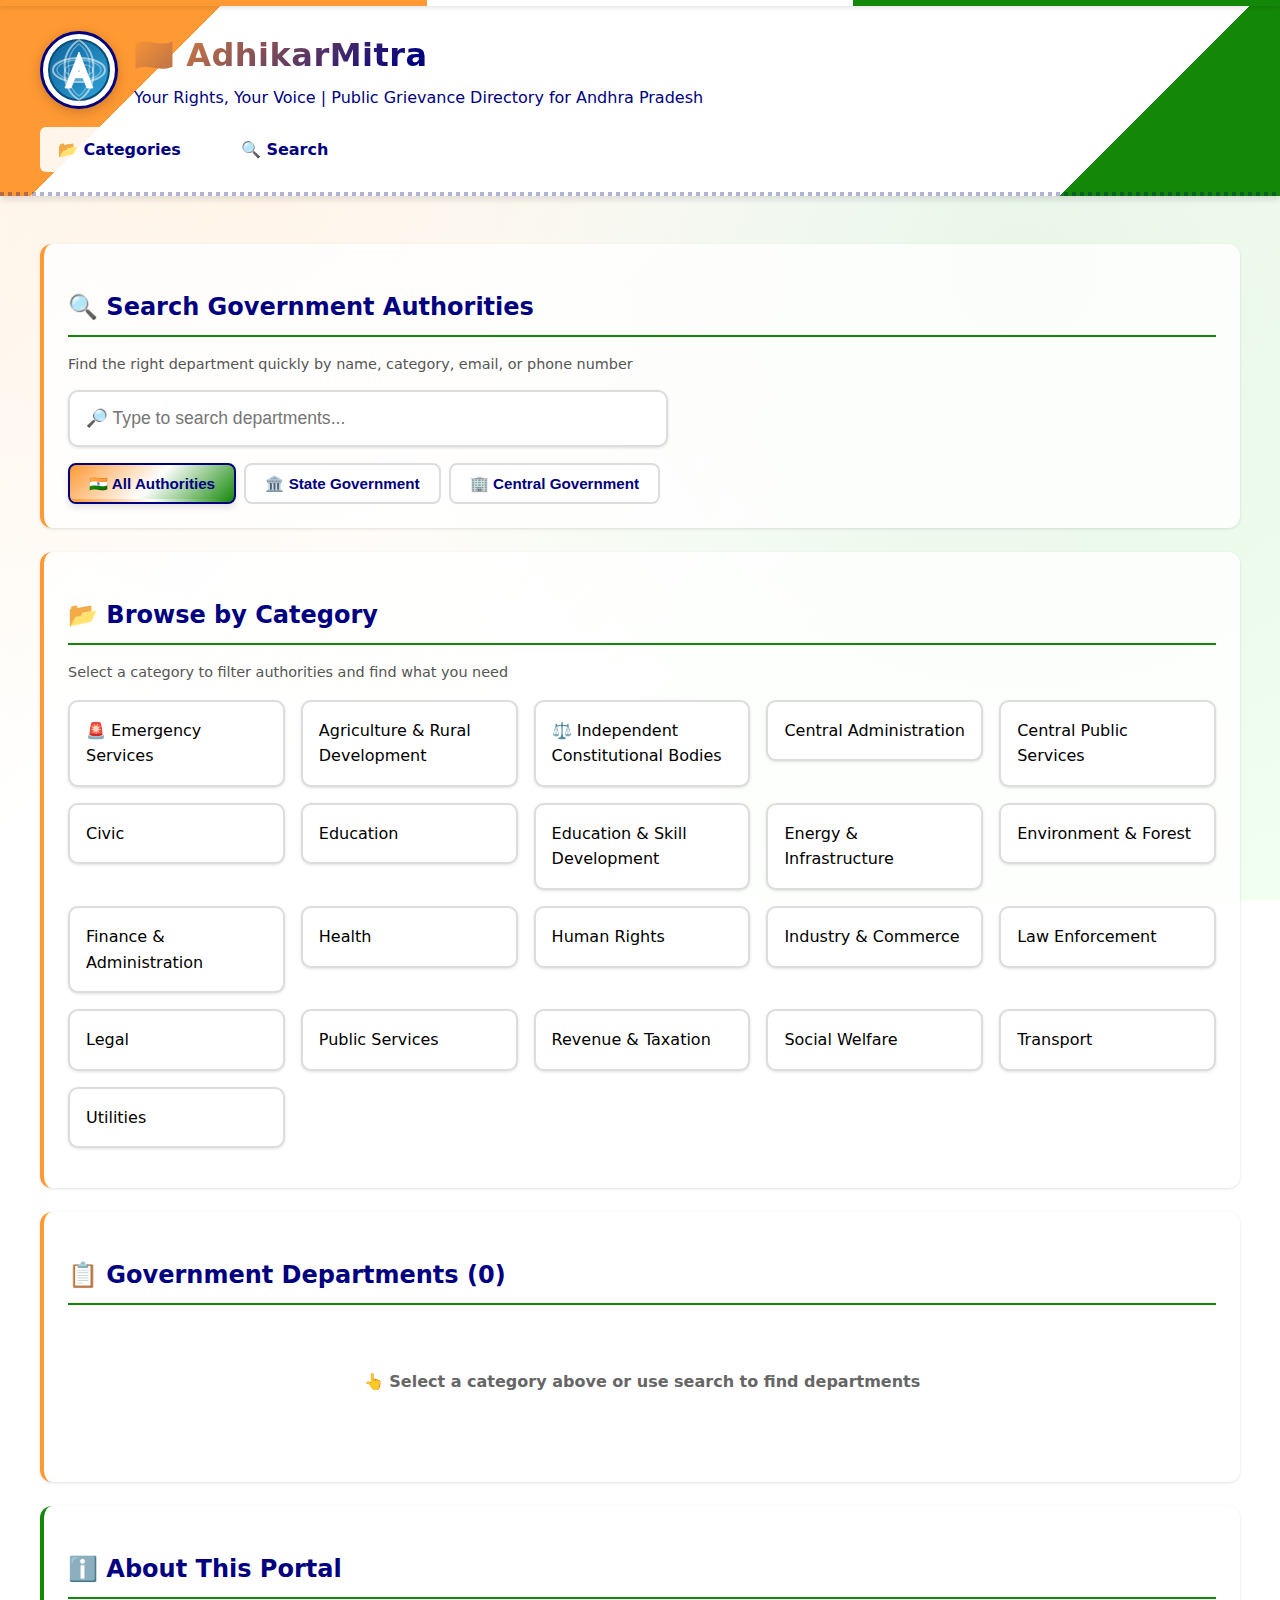
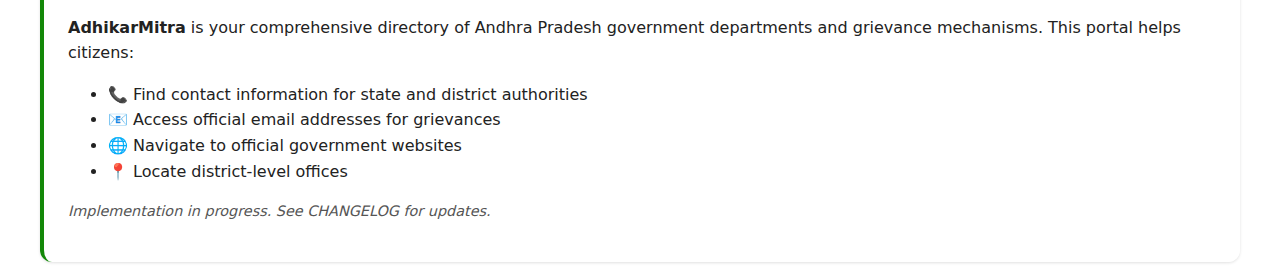
<file: index.html>
<!DOCTYPE html>
<html lang="en">
<head>
  <meta charset="utf-8" />
  <meta http-equiv="refresh" content="0; url=src/index.html" />
  <title>AdhikarMitra - Redirecting...</title>
</head>
<body>
  <p>Redirecting to <a href="src/index.html">AdhikarMitra</a>...</p>
</body>
</html>
</file>
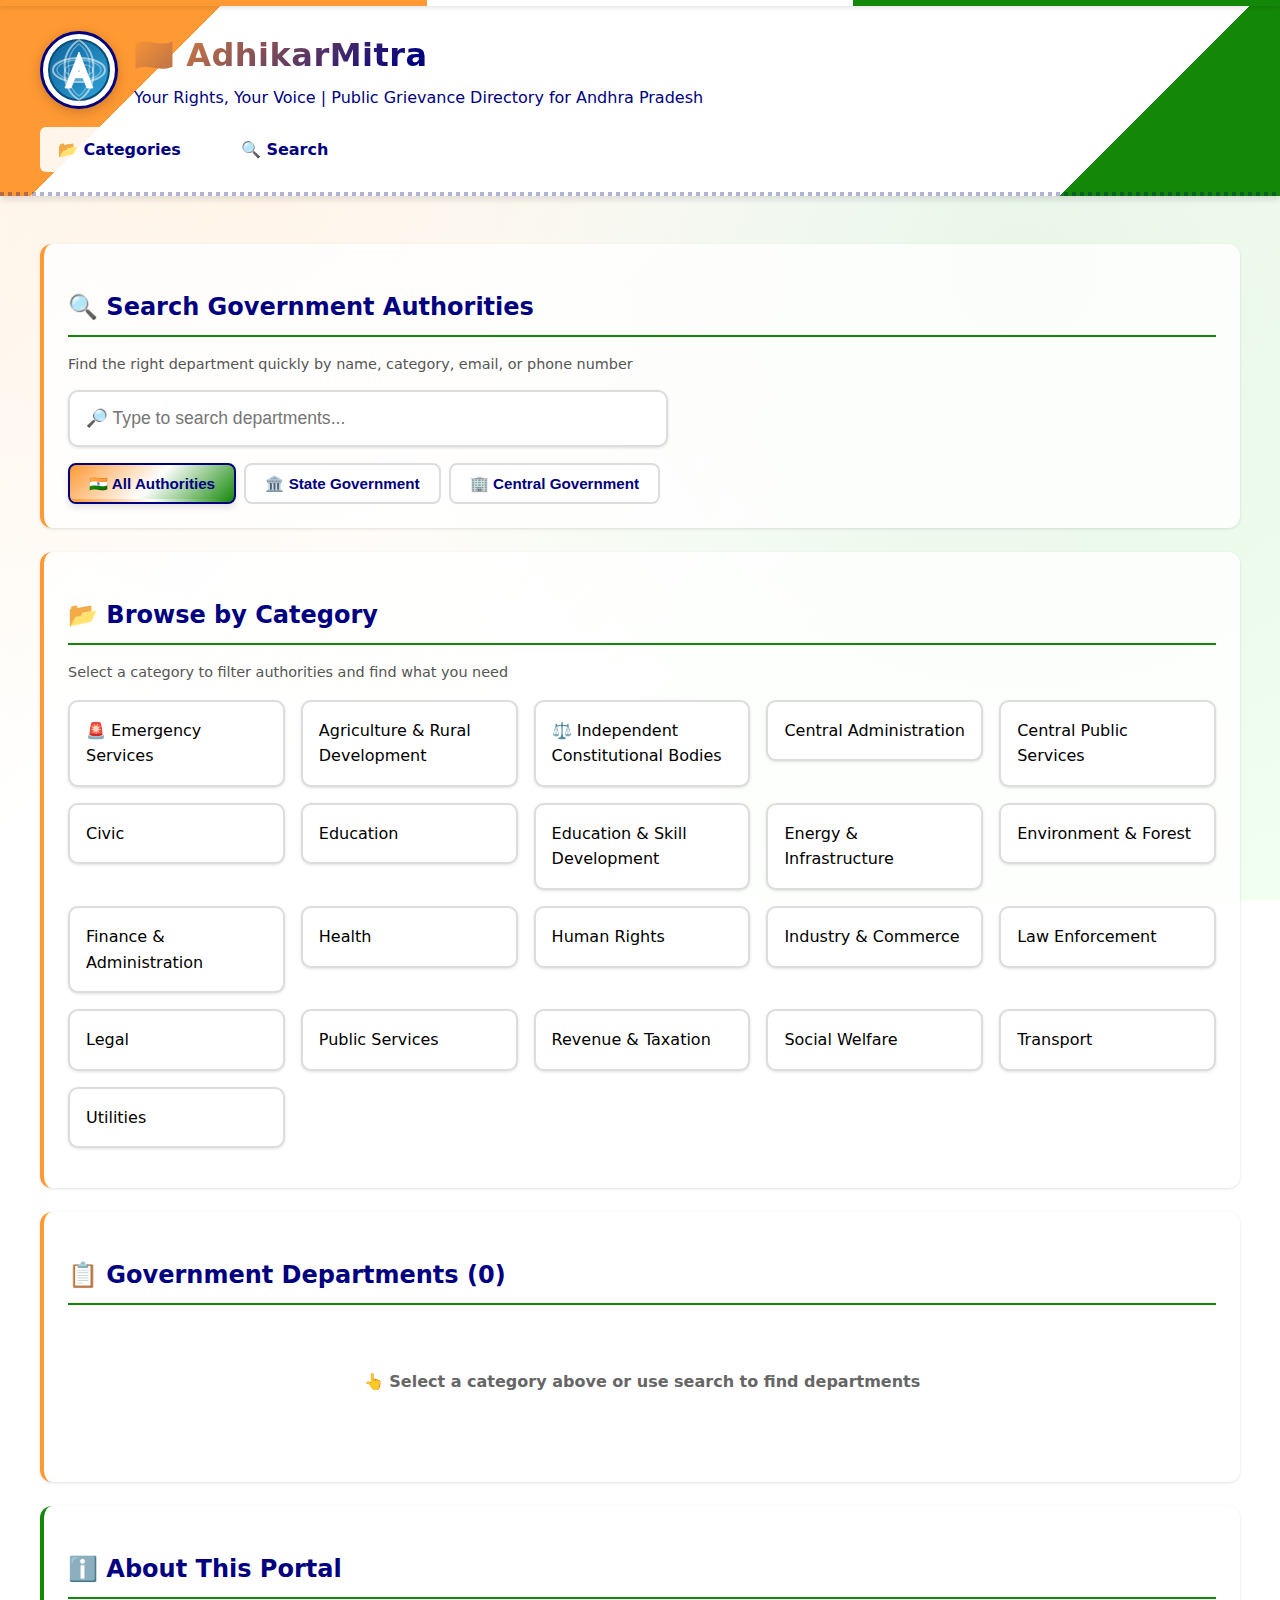
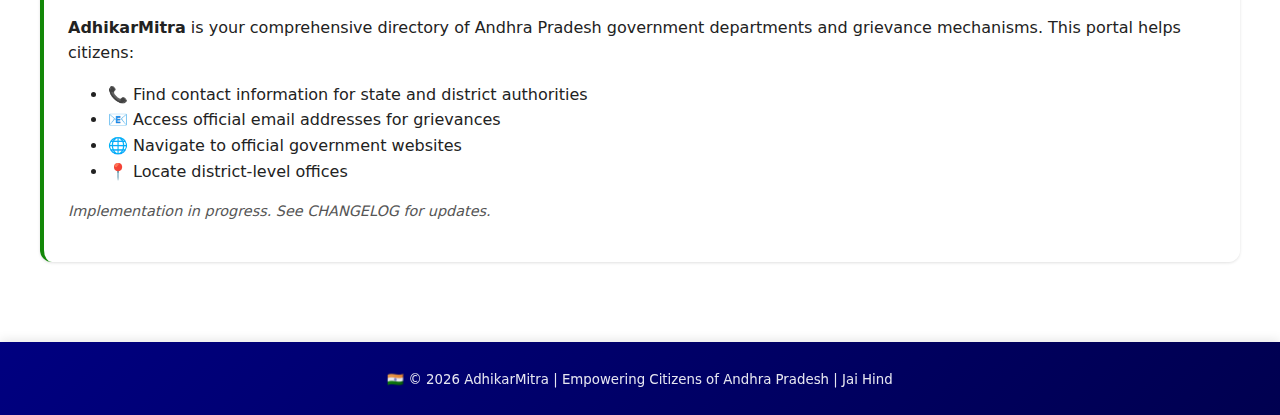
<file: src/index.html>
<!DOCTYPE html>
<html lang="en">
<head>
  <meta charset="utf-8" />
  <meta name="viewport" content="width=device-width,initial-scale=1" />
  <title>AdhikarMitra – Public Grievance & Rights Directory for Andhra Pradesh</title>
  <meta name="description" content="AdhikarMitra - Find government authorities for public grievances in Andhra Pradesh. Search 125+ departments including Women & Child Welfare, Health, Education, Police, Revenue, and more." />
  <meta name="keywords" content="Andhra Pradesh grievance, public complaints, government authorities, women welfare, health department, police complaints, revenue department, Andhra Pradesh government, citizen services, rights directory" />
  <meta name="author" content="AdhikarMitra" />
  <meta name="robots" content="index, follow" />
  <meta name="language" content="English" />
  <meta name="revisit-after" content="7 days" />
  <meta name="google-site-verification" content="google7f4445e0e8a90c1d" />
  <meta property="og:type" content="website" />
  <meta property="og:url" content="https://adhikarmitra.vercel.app/" />
  <meta property="og:title" content="AdhikarMitra – Public Grievance Directory for Andhra Pradesh" />
  <meta property="og:description" content="Find government authorities for public grievances in Andhra Pradesh. Search 125+ departments for women welfare, health, education, police, and more." />
  <meta property="og:locale" content="en_IN" />
  <meta property="twitter:card" content="summary_large_image" />
  <meta property="twitter:url" content="https://adhikarmitra.vercel.app/" />
  <meta property="twitter:title" content="AdhikarMitra – Public Grievance Directory" />
  <meta property="twitter:description" content="Find government authorities for public grievances in Andhra Pradesh" />
  <link rel="canonical" href="https://adhikarmitra.vercel.app/" />
  <!-- Base styles will be added in T012 -->
  <link rel="stylesheet" href="assets/css/base.css">
</head>
<body>
  <header role="banner">
    <div class="branding">
      <div class="logo-emblem" aria-hidden="true">
        <img src="assets/img/emblem.svg" width="64" height="64" alt="" loading="lazy" />
      </div>
      <div class="brand-text">
        <h1>🇮🇳 AdhikarMitra</h1>
        <p class="tagline">Your Rights, Your Voice | Public Grievance Directory for Andhra Pradesh</p>
      </div>
    </div>
    <nav aria-label="Primary" class="primary-nav">
      <ul>
        <li><a href="#categories" id="nav-categories">📂 Categories</a></li>
        <li><a href="#search" id="nav-search">🔍 Search</a></li>
      </ul>
    </nav>
  </header>
  <main id="app" tabindex="-1">
    <!-- Search Section (T032) -->
    <section id="search" aria-labelledby="search-heading">
      <h2 id="search-heading">🔍 Search Government Authorities</h2>
      <p class="muted">Find the right department quickly by name, category, email, or phone number</p>
      <label for="search-input" class="visually-hidden">Search by name, category, email, or phone</label>
      <input id="search-input" type="search" placeholder="🔎 Type to search departments..." autocomplete="off" />
      
      <!-- Scope Filter Tabs (State/Central) -->
      <div class="scope-filters" role="group" aria-label="Filter by government level">
        <button type="button" class="scope-filter-btn active" data-scope="all">
          🇮🇳 All Authorities
        </button>
        <button type="button" class="scope-filter-btn" data-scope="state">
          🏛️ State Government
        </button>
        <button type="button" class="scope-filter-btn" data-scope="central">
          🏢 Central Government
        </button>
      </div>
    </section>
    <!-- Categories (T030) -->
    <section id="categories" aria-labelledby="categories-heading">
      <h2 id="categories-heading">📂 Browse by Category</h2>
      <p class="muted">Select a category to filter authorities and find what you need</p>
    </section>
    <!-- Results List (T035) -->
    <section id="results" aria-labelledby="results-heading">
      <h2 id="results-heading">📋 Government Departments (<span id="results-count">0</span>)</h2>
      <div id="no-results" role="alert" hidden>
        <strong>No results found.</strong> Try adjusting your search terms or clearing filters.
      </div>
    </section>
    <section aria-labelledby="intro-heading" style="border-left-color: #138808;">
      <h2 id="intro-heading">ℹ️ About This Portal</h2>
      <p><strong>AdhikarMitra</strong> is your comprehensive directory of Andhra Pradesh government departments and grievance mechanisms. This portal helps citizens:</p>
      <ul>
        <li>📞 Find contact information for state and district authorities</li>
        <li>📧 Access official email addresses for grievances</li>
        <li>🌐 Navigate to official government websites</li>
        <li>📍 Locate district-level offices</li>
      </ul>
      <p class="muted"><em>Implementation in progress. See CHANGELOG for updates.</em></p>
    </section>
  </main>
  <footer role="contentinfo">
    <small>🇮🇳 © <span id="year"></span> AdhikarMitra | Empowering Citizens of Andhra Pradesh | Jai Hind</small>
  </footer>
  <script>document.getElementById('year').textContent = new Date().getFullYear();</script>
  <script src="assets/js/formatPhone.js"></script>
  <script src="assets/js/data.js"></script>
  <script src="assets/js/render.js"></script>
  <script src="assets/js/router.js"></script>
  <script src="assets/js/search.js"></script>
</body>
</html>
</file>
<file: src/assets/css/base.css>
/* Base CSS - Indian Flag Theme (Feature 002 Enhanced) */
:root {
  --font-body: system-ui, 'Segoe UI', Arial, sans-serif;
  
  /* Indian Flag Colors */
  --color-saffron: #FF9933;
  --color-white: #FFFFFF;
  --color-green: #138808;
  --color-navy-blue: #000080;
  
  /* Theme Colors */
  --color-bg: #ffffff;
  --color-fg: #222222;
  --color-accent: #000080;
  --color-accent-hover: #000066;
  --color-border: #ddd;
  
  /* Spacing */
  --space-1: 0.25rem;
  --space-2: 0.5rem;
  --space-3: 1rem;
  --space-4: 1.5rem;
  --space-5: 2rem;
  
  /* Shadows */
  --shadow-sm: 0 1px 3px rgba(0,0,0,0.12);
  --shadow-md: 0 4px 6px rgba(0,0,0,0.1);
  --shadow-lg: 0 10px 25px rgba(0,0,0,0.15);
}

body { 
  font-family: var(--font-body); 
  background: var(--color-bg); 
  color: var(--color-fg); 
  margin: 0; 
  line-height: 1.6;
  min-height: 100vh;
  display: flex;
  flex-direction: column;
}

/* Indian Flag Inspired Background */
body::before {
  content: '';
  position: fixed;
  top: 0;
  left: 0;
  right: 0;
  height: 6px;
  background: linear-gradient(
    to right,
    var(--color-saffron) 0%,
    var(--color-saffron) 33.33%,
    var(--color-white) 33.33%,
    var(--color-white) 66.66%,
    var(--color-green) 66.66%,
    var(--color-green) 100%
  );
  z-index: 1000;
  box-shadow: 0 2px 4px rgba(0,0,0,0.1);
}

body {
  background:
    radial-gradient(circle at 20% 20%, rgba(255,153,51,0.08), transparent 50%),
    radial-gradient(circle at 80% 30%, rgba(19,136,8,0.08), transparent 55%),
    linear-gradient(135deg, #fff9f0 0%, #ffffff 40%, #f0fff0 100%);
  background-attachment: fixed;
}

@media (prefers-color-scheme: dark) {
  :root {
    --color-bg: #0f1419;
    --color-fg: #e6eef2;
    --color-border: #2a4a5d;
  }
  
  body {
    background:
      radial-gradient(circle at 25% 25%, rgba(255,153,51,0.12), transparent 50%),
      radial-gradient(circle at 75% 40%, rgba(19,136,8,0.12), transparent 55%),
      linear-gradient(135deg, #0f1419 0%, #142028 45%, #1a2832 100%);
  }
  
  .authority-item { background:#1a2832; border-color:#2a4a5d; }
  .category-btn { background:#1d3542; border-color:#2a4a5d; color:#eef; }
  .category-btn:hover, .category-btn:focus-visible { background:#245064; }
  .badge.category { background:#2a4a5d; }
  .badge.scope { background: linear-gradient(135deg, var(--color-saffron), var(--color-green)); }
}

/* Header with Indian Flag Theme */
header {
  background: linear-gradient(
    135deg,
    var(--color-saffron) 0%,
    var(--color-saffron) 15%,
    var(--color-white) 15%,
    var(--color-white) 85%,
    var(--color-green) 85%,
    var(--color-green) 100%
  );
  padding: var(--space-4);
  box-shadow: var(--shadow-md);
  margin-top: 6px;
  position: relative;
}

header::after {
  content: '';
  position: absolute;
  bottom: 0;
  left: 0;
  right: 0;
  height: 4px;
  background: linear-gradient(
    to right,
    var(--color-navy-blue) 0%,
    var(--color-navy-blue) 50%,
    transparent 50%,
    transparent 100%
  );
  background-size: 8px 4px;
  background-repeat: repeat-x;
  opacity: 0.3;
}

/* Branding / emblem */
.branding { 
  display: flex; 
  align-items: center; 
  gap: var(--space-3); 
  flex-wrap: wrap;
  max-width: 1200px;
  margin: 0 auto;
}

.logo-emblem { 
  flex: 0 0 auto; 
  filter: drop-shadow(0 3px 6px rgba(0,0,0,0.2));
  animation: subtle-pulse 3s ease-in-out infinite;
}

@keyframes subtle-pulse {
  0%, 100% { transform: scale(1); }
  50% { transform: scale(1.05); }
}

.logo-emblem img { 
  display: block; 
  width: 64px; 
  height: 64px; 
  border-radius: 50%;
  border: 3px solid var(--color-navy-blue);
  background: white;
  padding: 4px;
}

.brand-text h1 { 
  margin: 0; 
  font-size: 2rem; 
  letter-spacing: 0.5px;
  background: linear-gradient(135deg, var(--color-saffron), var(--color-navy-blue), var(--color-green));
  -webkit-background-clip: text;
  -webkit-text-fill-color: transparent;
  background-clip: text;
  font-weight: 700;
}

.brand-text .tagline { 
  margin: var(--space-1) 0 0 0;
  color: var(--color-navy-blue);
  font-weight: 500;
  font-size: 1rem;
}
header, main, footer { 
  padding: var(--space-4); 
}

main {
  max-width: 1200px;
  margin: 0 auto;
  flex: 1;
  width: 100%;
}

footer {
  background: linear-gradient(135deg, var(--color-navy-blue), #000050);
  color: white;
  text-align: center;
  padding: var(--space-4);
  margin-top: var(--space-5);
  box-shadow: 0 -2px 10px rgba(0,0,0,0.1);
}

footer small {
  opacity: 0.9;
}

a { 
  color: var(--color-navy-blue); 
  text-decoration: none;
  font-weight: 500;
  transition: color 0.2s ease;
}

a:focus, a:hover { 
  color: var(--color-saffron);
  text-decoration: underline; 
}

:focus-visible { 
  outline: 2px solid var(--color-navy-blue); 
  outline-offset: 2px; 
}

.tagline { 
  font-size: 0.95rem; 
  color: #444; 
  margin-top: var(--space-1); 
}

nav.primary-nav {
  margin-top: var(--space-3);
  max-width: 1200px;
  margin-left: auto;
  margin-right: auto;
}

nav.primary-nav ul { 
  list-style: none; 
  padding: 0; 
  margin: 0; 
  display: flex; 
  gap: var(--space-4);
  flex-wrap: wrap;
}

nav.primary-nav a { 
  font-weight: 600;
  padding: var(--space-2) var(--space-3);
  border-radius: 6px;
  background: rgba(255,255,255,0.9);
  border: 2px solid transparent;
  transition: all 0.2s ease;
  display: inline-block;
}

nav.primary-nav a:hover,
nav.primary-nav a:focus {
  background: var(--color-navy-blue);
  color: white;
  text-decoration: none;
  border-color: var(--color-saffron);
  transform: translateY(-2px);
  box-shadow: var(--shadow-sm);
}

section { 
  margin-block: var(--space-4);
  background: rgba(255,255,255,0.8);
  padding: var(--space-4);
  border-radius: 12px;
  box-shadow: var(--shadow-sm);
  border-left: 4px solid var(--color-saffron);
}

section h2 {
  color: var(--color-navy-blue);
  border-bottom: 2px solid var(--color-green);
  padding-bottom: var(--space-2);
  margin-bottom: var(--space-3);
}
@media (prefers-reduced-motion: reduce) { * { animation: none !important; transition: none !important; } }

/* Utility */
.visually-hidden { position:absolute; left:-10000px; top:auto; width:1px; height:1px; overflow:hidden; }
.muted { color:#555; font-size:0.9rem; }

/* Categories */
.category-list { 
  display: grid;
  grid-template-columns: repeat(auto-fill, minmax(180px, 1fr));
  gap: var(--space-3); 
  padding: 0; 
  margin: var(--space-3) 0; 
}

.category-item { 
  list-style: none; 
}

.category-btn { 
  cursor: pointer; 
  padding: var(--space-3); 
  border: 2px solid var(--color-border); 
  background: white; 
  border-radius: 10px; 
  font: inherit;
  width: 100%;
  text-align: left;
  transition: all 0.3s ease;
  box-shadow: var(--shadow-sm);
  position: relative;
  overflow: hidden;
}

.category-btn::before {
  content: '';
  position: absolute;
  top: 0;
  left: 0;
  width: 4px;
  height: 100%;
  background: linear-gradient(180deg, var(--color-saffron), var(--color-green));
  transform: scaleY(0);
  transition: transform 0.3s ease;
}

.category-btn:focus-visible, 
.category-btn:hover { 
  background: linear-gradient(135deg, rgba(255,153,51,0.1), rgba(19,136,8,0.1));
  border-color: var(--color-navy-blue);
  transform: translateY(-2px);
  box-shadow: var(--shadow-md);
}

.category-btn:hover::before {
  transform: scaleY(1);
}

.category-btn.active {
  background: var(--color-navy-blue);
  color: white;
  border-color: var(--color-saffron);
  font-weight: 600;
}

/* Authority list */
.authority-list { 
  list-style: none; 
  padding: 0; 
  margin: var(--space-3) 0; 
  display: grid; 
  gap: var(--space-3); 
}

.authority-item { 
  border: 2px solid var(--color-border); 
  border-radius: 10px; 
  padding: var(--space-4); 
  background: white; 
  cursor: pointer;
  transition: all 0.3s ease;
  box-shadow: var(--shadow-sm);
  position: relative;
  overflow: hidden;
}

.authority-item::before {
  content: '';
  position: absolute;
  top: 0;
  left: 0;
  right: 0;
  height: 4px;
  background: linear-gradient(to right, var(--color-saffron), var(--color-white), var(--color-green));
  transform: scaleX(0);
  transition: transform 0.3s ease;
}

.authority-item:hover { 
  border-color: var(--color-navy-blue);
  transform: translateY(-4px);
  box-shadow: var(--shadow-lg);
}

.authority-item:hover::before {
  transform: scaleX(1);
}

.authority-name { 
  margin: 0 0 var(--space-2) 0; 
  font-size: 1.15rem;
  color: var(--color-navy-blue);
  font-weight: 600;
}

.authority-meta { 
  display: flex; 
  gap: var(--space-2); 
  flex-wrap: wrap; 
  font-size: 0.9rem; 
  align-items: center; 
}

.badge { 
  display: inline-block; 
  padding: 0.25rem 0.75rem; 
  border-radius: 20px; 
  font-size: 0.85rem;
  font-weight: 500;
  box-shadow: var(--shadow-sm);
}

.badge.scope { 
  background: linear-gradient(135deg, var(--color-saffron), var(--color-green));
  color: white;
  font-weight: 600;
  font-size: 0.9rem;
  padding: 0.35rem 0.9rem;
}

.badge.scope.state {
  background: linear-gradient(135deg, var(--color-saffron), var(--color-white), var(--color-green));
  color: var(--color-navy-blue);
  border: 2px solid var(--color-navy-blue);
}

.badge.scope.central {
  background: var(--color-navy-blue);
  color: white;
  border: 2px solid var(--color-saffron);
}

.badge.category { 
  background: var(--color-navy-blue);
  color: white; 
}

.primary-phone { 
  font-weight: 600;
  color: var(--color-navy-blue);
}

/* Authority action buttons */
.authority-actions {
  display: flex;
  gap: var(--space-2);
  margin-top: var(--space-3);
  flex-wrap: wrap;
}

.btn-website,
.btn-details {
  padding: 0.5rem 1rem;
  border-radius: 6px;
  font-size: 0.9rem;
  font-weight: 600;
  transition: all 0.2s ease;
  text-decoration: none;
  display: inline-flex;
  align-items: center;
  gap: 0.25rem;
  border: 2px solid transparent;
}

.btn-website {
  background: linear-gradient(135deg, var(--color-saffron), var(--color-green));
  color: white;
}

.btn-website:hover,
.btn-website:focus {
  transform: translateY(-2px);
  box-shadow: var(--shadow-md);
  text-decoration: none;
  border-color: var(--color-navy-blue);
}

.btn-details {
  background: white;
  color: var(--color-navy-blue);
  border: 2px solid var(--color-navy-blue);
}

.btn-details:hover,
.btn-details:focus {
  background: var(--color-navy-blue);
  color: white;
  transform: translateY(-2px);
  box-shadow: var(--shadow-md);
}

/* Search */
#search-input { 
  padding: var(--space-3); 
  max-width: 600px; 
  width: 100%; 
  font-size: 1.1rem; 
  border: 2px solid var(--color-border); 
  border-radius: 10px;
  box-shadow: var(--shadow-sm);
  transition: all 0.3s ease;
}

#search-input:focus { 
  border-color: var(--color-navy-blue);
  box-shadow: 0 0 0 4px rgba(0,0,128,0.1);
  outline: none;
}

/* Scope filter tabs */
.scope-filters {
  display: flex;
  gap: var(--space-2);
  margin-top: var(--space-3);
  flex-wrap: wrap;
}

.scope-filter-btn {
  padding: 0.6rem 1.2rem;
  border: 2px solid var(--color-border);
  border-radius: 8px;
  background: white;
  color: var(--color-navy-blue);
  font-size: 0.95rem;
  font-weight: 600;
  cursor: pointer;
  transition: all 0.2s ease;
  position: relative;
  overflow: hidden;
}

.scope-filter-btn::before {
  content: '';
  position: absolute;
  bottom: 0;
  left: 0;
  right: 0;
  height: 3px;
  background: linear-gradient(to right, var(--color-saffron), var(--color-white), var(--color-green));
  transform: scaleX(0);
  transition: transform 0.3s ease;
}

.scope-filter-btn:hover {
  border-color: var(--color-navy-blue);
  transform: translateY(-2px);
  box-shadow: var(--shadow-sm);
}

.scope-filter-btn:hover::before {
  transform: scaleX(1);
}

.scope-filter-btn.active {
  background: linear-gradient(135deg, var(--color-saffron), var(--color-white), var(--color-green));
  color: var(--color-navy-blue);
  border-color: var(--color-navy-blue);
  font-weight: 700;
  box-shadow: var(--shadow-md);
}

.scope-filter-btn.active::before {
  transform: scaleX(1);
}

/* No results message */
#no-results { 
  padding: var(--space-4); 
  margin: var(--space-3) 0; 
  border: 2px solid var(--color-saffron); 
  background: rgba(255,153,51,0.1); 
  border-radius: 10px;
  text-align: center;
  font-weight: 500;
}

/* Detail page styles (T041) */
.detail-container { max-width:800px; margin:0 auto; }
.btn-back { cursor:pointer; padding:var(--space-2) var(--space-3); border:1px solid #aaa; background:#f4f4f4; border-radius:4px; font:inherit; margin-bottom:var(--space-3); }
.btn-back:hover, .btn-back:focus-visible { background:#e0e0e0; }
.detail-header { border-bottom:2px solid #ddd; padding-bottom:var(--space-2); margin-bottom:var(--space-3); }
.detail-name { margin:0 0 var(--space-2) 0; font-size:1.6rem; }
.detail-meta { display:flex; gap:var(--space-2); flex-wrap:wrap; margin-top:var(--space-2); }
.detail-description { line-height:1.6; color:#333; margin-bottom:var(--space-3); }
.detail-section { margin-bottom:var(--space-3); padding:var(--space-3); background:#f9f9f9; border-radius:6px; }
.section-heading { margin:0 0 var(--space-2) 0; font-size:1.15rem; }
.contact-list { list-style:none; padding:0; margin:var(--space-2) 0; display:flex; flex-direction:column; gap:var(--space-2); }
.contact-item { display:flex; align-items:center; gap:var(--space-2); flex-wrap:wrap; padding:var(--space-2); background:#fff; border:1px solid #ddd; border-radius:4px; }
.contact-phone { font-weight:600; font-size:1.05rem; }
.contact-label { color:#666; font-size:0.9rem; }
.btn-copy { cursor:pointer; padding:0.3rem 0.6rem; border:1px solid var(--color-accent); background:#fff; color:var(--color-accent); border-radius:4px; font-size:0.85rem; font:inherit; transition:background 0.15s,color 0.15s; }
.btn-copy:hover, .btn-copy:focus-visible { background:var(--color-accent); color:#fff; }
.btn-copy.copied { background:#28a745; border-color:#28a745; color:#fff; }
.verified-section { background:#e8f4f8; border:1px solid #b3d9e6; }
.verified-text { margin:0; font-style:italic; color:#0e639c; }
.escalation-section { background:#fff3cd; border:1px solid #ffc107; }
.escalation-list { padding-left:var(--space-3); margin:var(--space-2) 0; }
.escalation-item { margin-bottom:var(--space-2); line-height:1.4; }

@media (prefers-color-scheme: dark) {
  .detail-section { background:#1a2a36; border-color:#2a4a5d; }
  .contact-item { background:#132533; border-color:#2a4a5d; }
  .btn-back { background:#1d3542; border-color:#2a4a5d; color:#eef; }
  .btn-back:hover { background:#245064; }
  .btn-copy { background:#1d3542; border-color:#2fa4d9; color:#2fa4d9; }
  .btn-copy:hover { background:#2fa4d9; color:#0d2533; }
  .verified-section { background:#0e2a38; border-color:#1e4a5d; }
  .verified-text { color:#5fb8e0; }
  .escalation-section { background:#2e2614; border-color:#5d4c28; }
}
</file>
